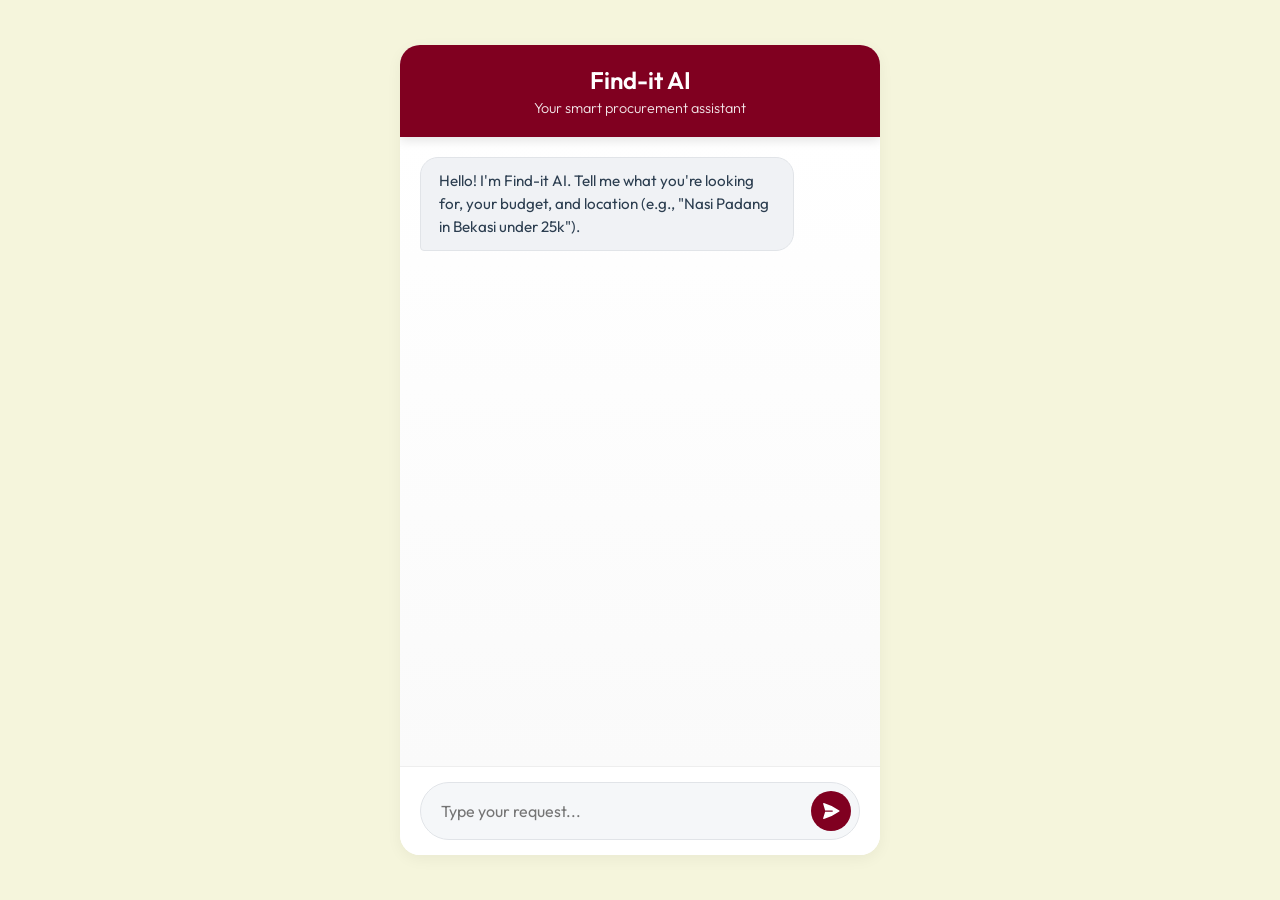
<file: WAD find-it AI/public/index.html>
<!DOCTYPE html>
<html lang="en">
<head>
    <meta charset="UTF-8">
    <meta name="viewport" content="width=device-width, initial-scale=1.0">
    <title>Find-it AI</title>
    <link rel="preconnect" href="https://fonts.googleapis.com">
    <link rel="preconnect" href="https://fonts.gstatic.com" crossorigin>
    <link href="https://fonts.googleapis.com/css2?family=Outfit:wght@300;400;500;600&display=swap" rel="stylesheet">
    <link rel="stylesheet" href="style.css">
</head>
<body>
    <div class="app-container">
        <header>
            <h1>Find-it AI</h1>
            <p>Your smart procurement assistant</p>
        </header>

        <main id="chat-container">
            <!-- Welcome Message -->
            <div class="message ai-message">
                <div class="bubble">
                    Hello! I'm Find-it AI. Tell me what you're looking for, your budget, and location (e.g., "Nasi Padang in Bekasi under 25k").
                </div>
            </div>
        </main>

        <div class="input-area">
            <form id="chat-form">
                <input type="text" id="user-input" placeholder="Type your request..." autocomplete="off">
                <button type="submit">
                    <svg xmlns="http://www.w3.org/2000/svg" viewBox="0 0 24 24" fill="currentColor" class="w-6 h-6">
                        <path d="M3.478 2.405a.75.75 0 00-.926.94l2.432 7.905H13.5a.75.75 0 010 1.5H4.984l-2.432 7.905a.75.75 0 00.926.94 60.519 60.519 0 0018.445-8.986.75.75 0 000-1.218A60.517 60.517 0 003.478 2.405z" />
                    </svg>
                </button>
            </form>
        </div>
    </div>
    <script src="app.js"></script>
</body>
</html>
</file>
<file: WAD find-it AI/public/style.css>
:root {
    --primary-burgundy: #800020;
    --secondary-cream: #F5F5DC;
    --accent-red: #A52A2A;
    --text-dark: #2C3E50;
    --text-light: #ECF0F1;
    --white: #FFFFFF;
    --shadow-soft: 0 4px 15px rgba(0, 0, 0, 0.05);
    --shadow-card: 0 8px 20px rgba(128, 0, 32, 0.1);
}

* {
    box-sizing: border-box;
    margin: 0;
    padding: 0;
}

body {
    font-family: 'Outfit', sans-serif;
    background-color: var(--secondary-cream);
    color: var(--text-dark);
    height: 100vh;
    display: flex;
    justify-content: center;
    align-items: center;
}

.app-container {
    width: 100%;
    max-width: 480px;
    height: 100%;
    background-color: var(--white);
    display: flex;
    flex-direction: column;
    box-shadow: var(--shadow-soft);
    position: relative;
    overflow: hidden;
}

@media (min-width: 480px) {
    .app-container {
        height: 90vh;
        border-radius: 20px;
    }
}

header {
    background-color: var(--primary-burgundy);
    color: var(--white);
    padding: 20px;
    text-align: center;
    box-shadow: 0 4px 10px rgba(0,0,0,0.1);
    z-index: 10;
}

header h1 {
    font-weight: 600;
    font-size: 1.5rem;
    margin-bottom: 4px;
}

header p {
    font-size: 0.9rem;
    font-weight: 300;
    opacity: 0.9;
}

#chat-container {
    flex: 1;
    padding: 20px;
    overflow-y: auto;
    display: flex;
    flex-direction: column;
    gap: 15px;
    background: linear-gradient(180deg, #FFFFFF 0%, #FAFAFA 100%);
}

.message {
    display: flex;
    flex-direction: column;
    max-width: 85%;
    animation: fadeIn 0.3s ease;
}

.user-message {
    align-self: flex-end;
    align-items: flex-end;
}

.ai-message {
    align-self: flex-start;
    align-items: flex-start;
}

.bubble {
    padding: 12px 18px;
    border-radius: 18px;
    font-size: 0.95rem;
    line-height: 1.5;
    position: relative;
}

.user-message .bubble {
    background-color: var(--primary-burgundy);
    color: var(--white);
    border-bottom-right-radius: 4px;
}

.ai-message .bubble {
    background-color: #F0F2F5;
    color: var(--text-dark);
    border-bottom-left-radius: 4px;
    border: 1px solid #E1E4E8;
}

.smart-card-container {
    display: flex;
    flex-direction: column;
    gap: 12px;
    margin-top: 10px;
    width: 100%;
}

.smart-card {
    background: var(--white);
    border-radius: 12px;
    padding: 16px;
    box-shadow: var(--shadow-card);
    border-left: 4px solid var(--primary-burgundy);
    transition: transform 0.2s;
}

.smart-card:hover {
    transform: translateY(-2px);
}

.card-header {
    display: flex;
    justify-content: space-between;
    align-items: center;
    margin-bottom: 8px;
}

.store-name {
    font-weight: 600;
    font-size: 1rem;
    color: var(--primary-burgundy);
}

.rating {
    font-size: 0.9rem;
    color: #F39C12;
}

.card-body {
    font-size: 0.9rem;
    margin-bottom: 12px;
    color: #555;
}

.price-tag {
    font-weight: 600;
    color: var(--text-dark);
    display: block;
    margin-bottom: 4px;
}

.address {
    font-size: 0.85rem;
    color: #777;
    display: flex;
    align-items: center;
    gap: 4px;
}

.check-store-btn {
    display: block;
    width: 100%;
    padding: 10px;
    background-color: var(--primary-burgundy);
    color: var(--white);
    text-align: center;
    text-decoration: none;
    border-radius: 8px;
    font-size: 0.9rem;
    font-weight: 500;
    transition: background 0.2s;
}

.check-store-btn:hover {
    background-color: #600018;
}

.input-area {
    padding: 15px 20px;
    background-color: var(--white);
    border-top: 1px solid #EEE;
}

#chat-form {
    display: flex;
    gap: 10px;
    background-color: #F5F7F9;
    padding: 8px;
    border-radius: 30px;
    border: 1px solid #E1E4E8;
}

#user-input {
    flex: 1;
    border: none;
    background: transparent;
    padding: 8px 12px;
    font-size: 1rem;
    font-family: 'Outfit', sans-serif;
    outline: none;
}

button[type="submit"] {
    background-color: var(--primary-burgundy);
    color: var(--white);
    border: none;
    width: 40px;
    height: 40px;
    border-radius: 50%;
    display: flex;
    align-items: center;
    justify-content: center;
    cursor: pointer;
    transition: transform 0.2s;
}

button[type="submit"]:hover {
    transform: scale(1.05);
}

button[type="submit"] svg {
    width: 20px;
    height: 20px;
}

@keyframes fadeIn {
    from { opacity: 0; transform: translateY(10px); }
    to { opacity: 1; transform: translateY(0); }
}

.typing-indicator {
    font-style: italic;
    color: #888;
    font-size: 0.8rem;
    margin-left: 10px;
    margin-bottom: 10px;
    display: none;
}
</file>
